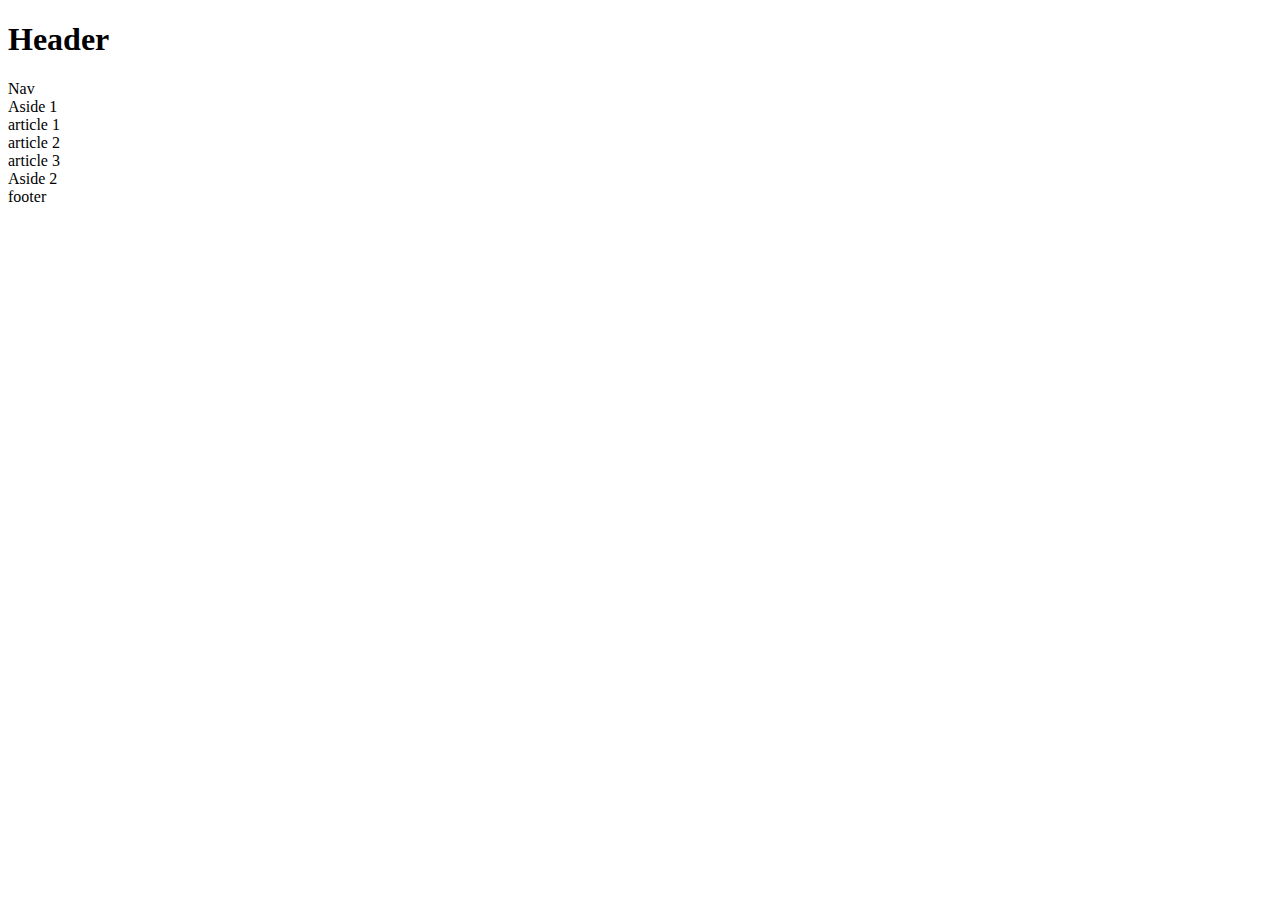
<file: practicas-maquetado/index.html>
<!DOCTYPE html>
<html lang="en">
<head>
    <meta charset="UTF-8">
    <meta http-equiv="X-UA-Compatible" content="IE=edge">
    <meta name="viewport" content="width=device-width, initial-scale=1.0">
    <title>Document</title>
</head>
<body>
    <header>
        <h1>Header</h1>
        <nav>Nav</nav>
     </header>
<main>
    <aside>Aside 1</aside>
    <section>
        <article>article 1</article>
        <article>article 2</article>
        <article>article 3</article>
    </section>
    <aside>Aside 2</aside>
  
</main>
<footer>footer</footer>
</body>
</html>
</file>
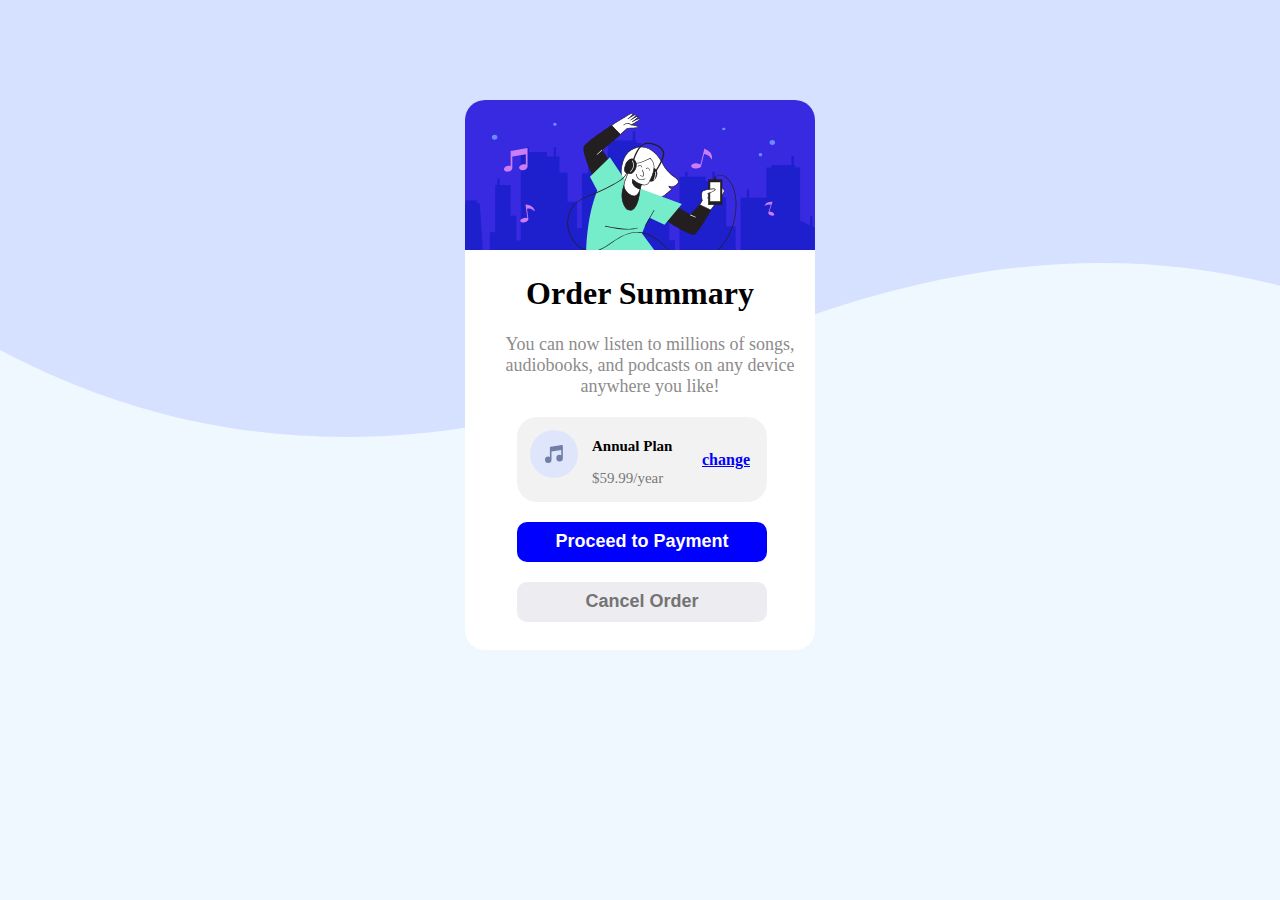
<file: practicas-maquetado/practica3/index.html>
<!DOCTYPE html>
<html lang="en">

<head>
    <meta charset="UTF-8">
    <meta http-equiv="X-UA-Compatible" content="IE=edge">
    <meta name="viewport" content="width=device-width, initial-scale=1.0">
    <title>Practica 3</title>
    <link rel="stylesheet" href="./style.css">
    <link rel="icon" type="image/png" href="./images/favicon-32x32.png" />
</head>

<body>

    <div class="container_card">
        <header class="header-conteiner">
            <img src="./images/illustration-hero.svg" alt="">
        </header>
        <main class="main_conteiner">
            <h1>Order Summary</h1>
            <p class="main_p">You can now listen to millions of songs, audiobooks,
                and podcasts on any device anywhere you like!
            </p>

            <section class="section__container">
                
                <img src="./images/icon-music.svg" alt="icon music">
                
                <div class="price-content">
                    <h2>Annual Plan</h2>
                    <p>$59.99/year</p>
                </div>
                <div class="anchor_conteiner"> 
                    <a href="">change</a>
                </div> 
            </section>
             
        </main>
        <form action="">
            <button class="payment-button">Proceed to Payment</button>
            <button class="cancel-button">Cancel Order</button>
        </form>

    </div>
    
</body>
</html>
</file>
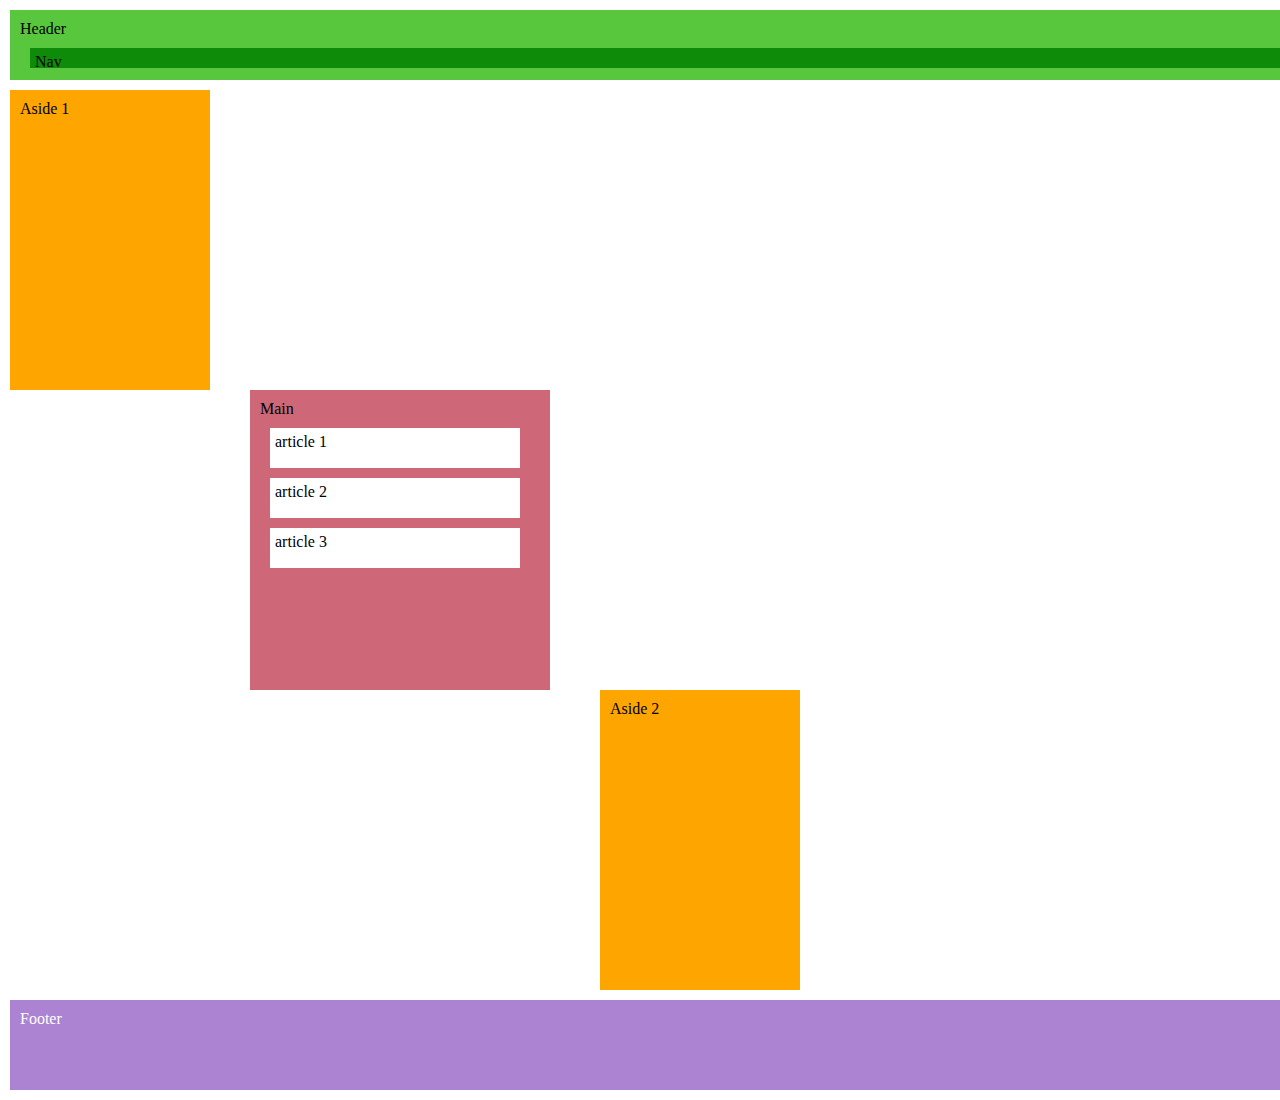
<file: practicas-maquetado/sesion2/index.html>
<!DOCTYPE html>
<html lang="en">
<head>
    <meta charset="UTF-8">
    <meta http-equiv="X-UA-Compatible" content="IE=edge">
    <meta name="viewport" content="width=device-width, initial-scale=1.0">
    <title>Practica 2</title>
    <link rel="stylesheet" href="./styles.css">
</head>
<body>
    <header> Header
       <nav>Nav</nav>
     </header>
     <aside class="aside1">Aside 1</aside>
<main> Main
    
    <section>
        <article>article 1</article>
        <article>article 2</article>
        <article>article 3</article>
    </section>
      
</main>
<aside class="aside2">Aside 2</aside>
<footer>Footer</footer>
</body>
</html>
</file>
<file: practicas-maquetado/practica3/style.css>
body {
    background-image: url('./images/pattern-background-desktop.svg');
    background-color: aliceblue;
    background-repeat: no-repeat;
    

  }

  * {
    justify-content: center;
   
      
}

.container_card {
    width: 350px;
    height: 550px;
    background-color: white;
    margin: auto;
    margin-top: 100px;
    border-radius: 20px;
    align-items: center;
}

.header-conteiner img {
    width: 350px;
    height:150px ;
    border-radius: 20px 20px 0px 0px;
    }
h1{
  text-align: center;
}

.main_p {
    padding-left:20px;
    font-size: 18px;
    color:#8d8b8b ;
    text-align: center;
}

.section__container {
    width: 250px;
    height: 85px;
    background-color:rgb(243, 242, 242);
    border-radius: 20px;
    margin-left: 52px;
    margin-top: 20px;
    position: relative;
}

.section__container img {
    margin-top: 13px;
    margin-left: 13px;
    padding-bottom: 5px;
}

.price-content {

    width: 90px;
    height: 60px;
    margin-left: 10px;
    display: inline-block;
}

.price-content h2 {
    font-size: 15px;
    
}

.price-content p {
    font-size: 15px;
    color: #79797a;
}

.anchor_conteiner a {
    color: blue;
    font-weight: bold;
    text-align: center;
    
}

.anchor_conteiner {
    width: 60px;
    height: 20px;
    display: inline-block;
    margin-left: 20px;
    position: absolute;
    top: 40%;
} 

.payment-button {
    background-color: blue;
    width: 250px;
    height: 40px;
    margin-left: 52px;
    margin-top: 20px;
    border-radius: 10px;
    color: white;
    display: block;
    font-weight: bold;
    font-size:18px;
    border: none;
    
}

.cancel-button {

  background-color: rgb(236, 236, 241);
  width: 250px;
  height: 40px;
  margin-left: 52px;
  margin-top: 20px;
  border-radius: 10px;
  color: rgb(116, 115, 115);
  display: block;
  font-weight: bold;
  font-size:18px;
  border: none;
}

.payment-button:hover {
    color: rgb(17, 0, 255);
    background-color: white;
}

.anchor-conteiner a:hover {
    color: red;
}

.cancel-button:hover {
  color: rgb(17, 0, 255);
  background-color: white;
}
</file>
<file: practicas-maquetado/sesion2/styles.css>
* {
    box-sizing: border-box;
}

body {
    margin: 0;
    padding: 0;
}

header {
    background-color: rgb(89, 199, 61);
   width: 180vw;
   height: 50px;
   padding: 10px;
   margin: 10px;
   box-sizing: content-box;

}

nav {
    background-color: rgb(15, 139, 10);
    width: 180vw;
    height: 20px;
    margin: 10px;
    padding: 5px
        

}

.aside1{
    background-color: orange;
    width: 200px;
    height: 300px;
    margin-left: 10px;
    margin-right: 30px;
    padding: 10px;
    box-sizing: border-box;
}

.aside2{
    background-color: orange;
    width: 200px;
    height: 300px;
    margin-left: 600px;
    margin-right: 30px;
    padding: 10px;
    box-sizing: border-box;
}

main {
    background-color: rgb(206, 104, 121);
    width: 300px;
    height: 300px;
    margin-left: 250px;
    margin-right: 30px;
    padding: 10px;
    box-sizing: border-box;
}

article {
    background-color: rgb(255, 255, 255);
    width: 250px;
    height: 40px;
    margin: 10px;
    padding: 5px
}

footer {
    background-color: rgb(172, 131, 211);
    width: 180vw;
    height: 70px;
    color: white;
    margin: 10px;
    padding: 10px;
    box-sizing: content-box;
 }
</file>
